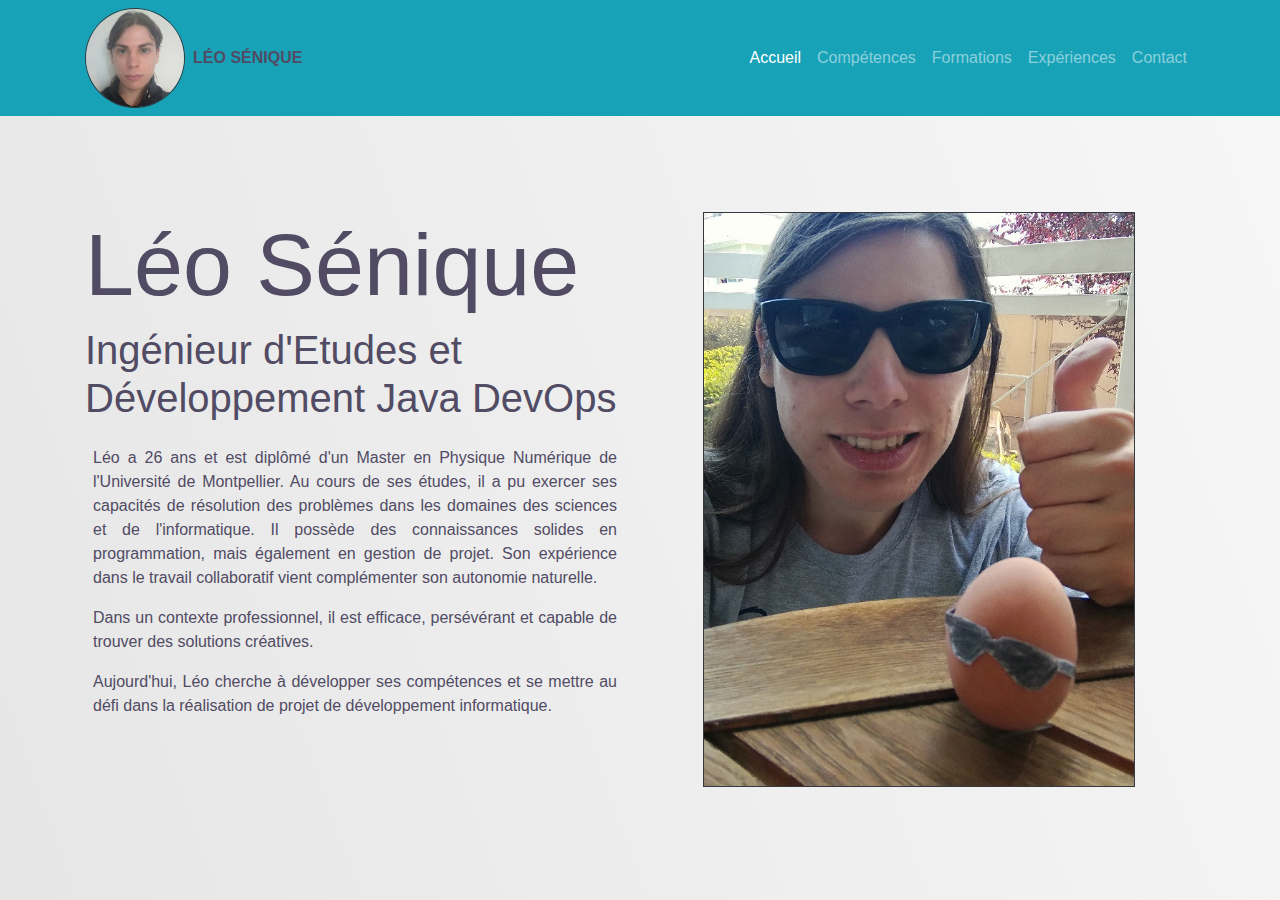
<file: index.html>
<!DOCTYPE html>
<html lang="fr">
<head>
  <meta charset="utf-8">
  <meta name="viewport" content="width=device-width, initial-scale=1, shrink-to-fit=no">
  <!-- Bootstrap CSS -->
  <link rel="stylesheet" href="https://stackpath.bootstrapcdn.com/bootstrap/4.4.1/css/bootstrap.min.css" integrity="sha384-Vkoo8x4CGsO3+Hhxv8T/Q5PaXtkKtu6ug5TOeNV6gBiFeWPGFN9MuhOf23Q9Ifjh" crossorigin="anonymous">
  <link rel="stylesheet" href="https://cdnjs.cloudflare.com/ajax/libs/font-awesome/4.7.0/css/font-awesome.min.css">
  <link rel="stylesheet" href="css/style.css">
  <title>Présentation Léo Sénique</title>
</head>
<body>
  <nav class="navbar navbar-expand-sm bg-info navbar-dark">
    <div class="container">
      <img src="images/photo-leo.jpg" class="rounded-circle d-inline-block align-middle mr-2 border border-dark" height="100" alt="Photo">
      <span class="text-uppercase font-weight-bold mr-2">Léo Sénique</span>

      <button class="navbar-toggler collapsed" type="button" data-toggle="collapse" data-target="#collapsibleNavbar">
        <span class="navbar-toggler-icon"></span>
      </button>
      <div class="collapse navbar-collapse" id="collapsibleNavbar">
        <ul class="navbar-nav ml-auto">
          <li class="nav-item active"><a href="index.html" class="nav-link">Accueil <span class="sr-only">(current)</span></a></li>
          <li class="nav-item"><a class="nav-link" href="competences.html">Compétences</a></li>
          <li class="nav-item"><a class="nav-link" href="formations.html">Formations</a></li>
          <li class="nav-item"><a class="nav-link" href="experiences.html">Expériences</a></li>
          <li class="nav-item"><a class="nav-link" href="contact.html">Contact</a></li>
        </ul>
      </div>
    </div>
  </nav>

  <!-- FOR DEMO PURPOSE-->
  <section class="py-5">
    <div class="container py-5">
      <div class="row">
        <div class="col-md-6">
          <h1 class="display-2">Léo Sénique</h1>
          <h1 class="display-5">Ingénieur d'Etudes et Développement Java DevOps</h1>
          <div class="container p-2">
            <div class="row">
              <div class="col">
                <p class="my-2 text-justify">Léo a 26 ans et est diplômé d'un Master en Physique Numérique de l'Université de Montpellier.
                  Au cours de ses études, il a pu exercer ses capacités de résolution des problèmes dans les domaines des sciences et de l'informatique.
                  Il possède des connaissances solides en programmation, mais également en gestion de projet. Son expérience dans le travail collaboratif vient complémenter son autonomie naturelle.
                </div>
              </div>
              <div class="row">
                <div class="col">
                  <p class="my-2 text-justify">Dans un contexte professionnel, il est efficace, persévérant et capable de trouver des solutions créatives.</p>
                </div>
              </div>
              <div class="row">
                <div class="col">
                  <p class="my-2 text-justify">Aujourd'hui, Léo cherche à développer ses compétences et se mettre au défi dans la réalisation de projet de développement informatique.</p>
                </div>
              </div>
          </div>
        </div>
          <div class="col-md-6">
            <img src="images/photo-lunettes.jpg" class="mx-5 d-inline-block border border-dark" width="80%" alt="Photo 2">
          </div>
      </div>
      </section>
      <script src="https://code.jquery.com/jquery-3.3.1.slim.min.js" integrity="sha384-q8i/X+965DzO0rT7abK41JStQIAqVgRVzpbzo5smXKp4YfRvH+8abtTE1Pi6jizo" crossorigin="anonymous"></script>
      <script src="https://cdnjs.cloudflare.com/ajax/libs/popper.js/1.14.3/umd/popper.min.js" integrity="sha384-ZMP7rVo3mIykV+2+9J3UJ46jBk0WLaUAdn689aCwoqbBJiSnjAK/l8WvCWPIPm49" crossorigin="anonymous"></script>
      <script src="https://stackpath.bootstrapcdn.com/bootstrap/4.1.3/js/bootstrap.min.js" integrity="sha384-ChfqqxuZUCnJSK3+MXmPNIyE6ZbWh2IMqE241rYiqJxyMiZ6OW/JmZQ5stwEULTy" crossorigin="anonymous"></script>
    </body>
    </html>
</file>
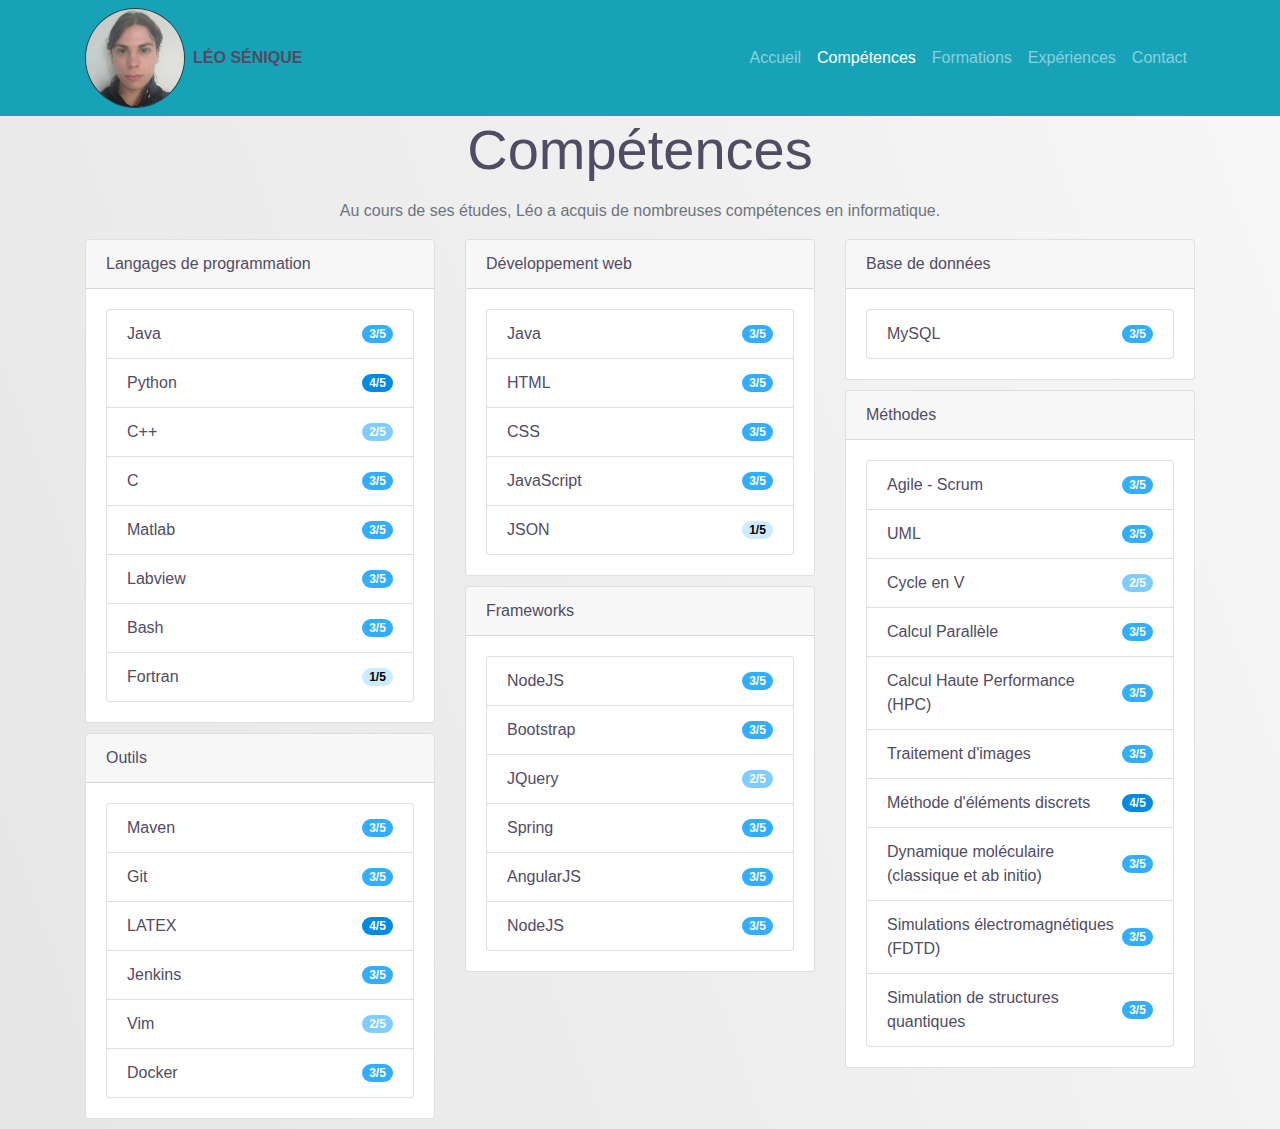
<file: competences.html>
<!DOCTYPE html>
<html lang="fr">
<head>
  <meta charset="utf-8">
  <meta name="viewport" content="width=device-width, initial-scale=1, shrink-to-fit=no">
  <!-- Bootstrap CSS -->
  <link rel="stylesheet" href="https://stackpath.bootstrapcdn.com/bootstrap/4.4.1/css/bootstrap.min.css" integrity="sha384-Vkoo8x4CGsO3+Hhxv8T/Q5PaXtkKtu6ug5TOeNV6gBiFeWPGFN9MuhOf23Q9Ifjh" crossorigin="anonymous">
  <link rel="stylesheet" href="https://cdnjs.cloudflare.com/ajax/libs/font-awesome/4.7.0/css/font-awesome.min.css">
  <link rel="stylesheet" href="css/style.css">
  <title>Compétences</title>
</head>
<body>
  <nav class="navbar navbar-expand-sm bg-info navbar-dark">
    <div class="container">
      <img src="images/photo-leo.jpg" class="rounded-circle d-inline-block align-middle mr-2 border border-dark" height="100" alt="Photo">
      <span class="text-uppercase font-weight-bold mr-2">Léo Sénique</span>

      <button class="navbar-toggler collapsed" type="button" data-toggle="collapse" data-target="#collapsibleNavbar">
        <span class="navbar-toggler-icon"></span>
      </button>
      <div class="collapse navbar-collapse" id="collapsibleNavbar">
        <ul class="navbar-nav ml-auto">
          <li class="nav-item"><a class="nav-link" href="index.html">Accueil</a></li>
          <li class="nav-item active"><a href="competences.html" class="nav-link">Compétences <span class="sr-only">(current)</span></a></li>
          <li class="nav-item"><a class="nav-link" href="formations.html">Formations</a></li>
          <li class="nav-item"><a class="nav-link" href="experiences.html">Expériences</a></li>
          <li class="nav-item"><a class="nav-link" href="contact.html">Contact</a></li>
        </ul>
      </div>
    </div>
  </nav>
  <div class="container">
    <div class="row">
      <div class="col">
        <p class="text-center display-4">Compétences</p>
        <p class="text-center text-muted">Au cours de ses études, Léo a acquis de nombreuses compétences en informatique.</p>
      </div>
    </div>
    <div class="row">
      <div class="col-md-4">
        <div class="card" style="margin-bottom: 10px">
          <div class="card-header">
            Langages de programmation
          </div>
          <div class="card-body">
            <ul class="list-group">
              <li class="list-group-item d-flex justify-content-between align-items-center">
                Java
                <span class="badge note3sur5 badge-pill">3/5</span>
              </li>
              <li class="list-group-item d-flex justify-content-between align-items-center">
                Python
                <span class="badge note4sur5 badge-pill">4/5</span>
              </li>
              <li class="list-group-item d-flex justify-content-between align-items-center">
                C++
                <span class="badge note2sur5 badge-pill">2/5</span>
              </li>
              <li class="list-group-item d-flex justify-content-between align-items-center">
                C
                <span class="badge note3sur5 badge-pill">3/5</span>
              </li>
              <li class="list-group-item d-flex justify-content-between align-items-center">
                Matlab
                <span class="badge note3sur5 badge-pill">3/5</span>
              </li>
              <li class="list-group-item d-flex justify-content-between align-items-center">
                Labview
                <span class="badge note3sur5 badge-pill">3/5</span>
              </li>
              <li class="list-group-item d-flex justify-content-between align-items-center">
                Bash
                <span class="badge note3sur5 badge-pill">3/5</span>
              </li>
              <li class="list-group-item d-flex justify-content-between align-items-center">
                Fortran
                <span class="badge note1sur5 badge-pill">1/5</span>
              </li>
            </ul>
          </div>
        </div>
        <div class="card" style="margin-bottom: 10px">
          <div class="card-header">
            Outils
          </div>
          <div class="card-body">
            <ul class="list-group">
              <li class="list-group-item d-flex justify-content-between align-items-center">
                Maven
                <span class="badge note3sur5 badge-pill">3/5</span>
              </li>
              <li class="list-group-item d-flex justify-content-between align-items-center">
                Git
                <span class="badge note3sur5 badge-pill">3/5</span>
              </li>
              <li class="list-group-item d-flex justify-content-between align-items-center">
                LATEX
                <span class="badge note4sur5 badge-pill">4/5</span>
              </li>
              <li class="list-group-item d-flex justify-content-between align-items-center">
                Jenkins
                <span class="badge note3sur5 badge-pill">3/5</span>
              </li>
              <li class="list-group-item d-flex justify-content-between align-items-center">
                Vim
                <span class="badge note2sur5 badge-pill">2/5</span>
              </li>
              <li class="list-group-item d-flex justify-content-between align-items-center">
                Docker
                <span class="badge note3sur5 badge-pill">3/5</span>
              </li>
            </ul>
          </div>
        </div>
      </div>

      <div class="col-md-4">
        <div class="card" style="margin-bottom: 10px">
          <div class="card-header">
            Développement web
          </div>
          <div class="card-body">
            <ul class="list-group">
              <li class="list-group-item d-flex justify-content-between align-items-center">
                Java
                <span class="badge note3sur5 badge-pill">3/5</span>
              </li>
              <li class="list-group-item d-flex justify-content-between align-items-center">
                HTML
                <span class="badge note3sur5 badge-pill">3/5</span>
              </li>
              <li class="list-group-item d-flex justify-content-between align-items-center">
                CSS
                <span class="badge note3sur5 badge-pill">3/5</span>
              </li>
              <li class="list-group-item d-flex justify-content-between align-items-center">
                JavaScript
                <span class="badge note3sur5 badge-pill">3/5</span>
              </li>
              <li class="list-group-item d-flex justify-content-between align-items-center">
                JSON
                <span class="badge note1sur5 badge-pill">1/5</span>
              </li>
            </ul>
          </div>
        </div>
        <div class="card" style="margin-bottom: 10px">
          <div class="card-header">
            Frameworks
          </div>
          <div class="card-body">
            <ul class="list-group">
              <li class="list-group-item d-flex justify-content-between align-items-center">
                NodeJS
                <span class="badge note3sur5 badge-pill">3/5</span>
              </li>
              <li class="list-group-item d-flex justify-content-between align-items-center">
                Bootstrap
                <span class="badge note3sur5 badge-pill">3/5</span>
              </li>
              <li class="list-group-item d-flex justify-content-between align-items-center">
                JQuery
                <span class="badge note2sur5 badge-pill">2/5</span>
              </li>
              <li class="list-group-item d-flex justify-content-between align-items-center">
                Spring
                <span class="badge note3sur5 badge-pill">3/5</span>
              </li>
              <li class="list-group-item d-flex justify-content-between align-items-center">
                AngularJS
                <span class="badge note3sur5 badge-pill">3/5</span>
              </li>
              <li class="list-group-item d-flex justify-content-between align-items-center">
                NodeJS
                <span class="badge note3sur5 badge-pill">3/5</span>
              </li>
            </ul>
          </div>
        </div>
      </div>

      <div class="col-md-4">
        <div class="card" style="margin-bottom: 10px">
          <div class="card-header">
            Base de données
          </div>
          <div class="card-body">
            <ul class="list-group">
              <li class="list-group-item d-flex justify-content-between align-items-center">
                MySQL
                <span class="badge note3sur5 badge-pill">3/5</span>
              </li>
            </ul>
          </div>
        </div>
        <div class="card" style="margin-bottom: 10px">
          <div class="card-header">
            Méthodes
          </div>
          <div class="card-body">
            <ul class="list-group">
              <li class="list-group-item d-flex justify-content-between align-items-center">
                Agile - Scrum
                <span class="badge note3sur5 badge-pill">3/5</span>
              </li>
              <li class="list-group-item d-flex justify-content-between align-items-center">
                UML
                <span class="badge note3sur5 badge-pill">3/5</span>
              </li>
              <li class="list-group-item d-flex justify-content-between align-items-center">
                Cycle en V
                <span class="badge note2sur5 badge-pill">2/5</span>
              </li>
              <li class="list-group-item d-flex justify-content-between align-items-center">
                Calcul Parallèle
                <span class="badge note3sur5 badge-pill">3/5</span>
              </li>
              <li class="list-group-item d-flex justify-content-between align-items-center">
                Calcul Haute Performance (HPC)
                <span class="badge note3sur5 badge-pill">3/5</span>
              </li>
              <li class="list-group-item d-flex justify-content-between align-items-center">
                Traitement d'images
                <span class="badge note3sur5 badge-pill">3/5</span>
              </li>
              <li class="list-group-item d-flex justify-content-between align-items-center">
                Méthode d'éléments discrets
                <span class="badge note4sur5 badge-pill">4/5</span>
              </li>
              <li class="list-group-item d-flex justify-content-between align-items-center">
                Dynamique moléculaire (classique et ab initio)
                <span class="badge note3sur5 badge-pill">3/5</span>
              </li>
              <li class="list-group-item d-flex justify-content-between align-items-center">
                Simulations électromagnétiques (FDTD)
                <span class="badge note3sur5 badge-pill">3/5</span>
              </li>
              <li class="list-group-item d-flex justify-content-between align-items-center">
                Simulation de structures quantiques
                <span class="badge note3sur5 badge-pill">3/5</span>
              </li>
            </ul>
          </div>
        </div>
      </div>
    </div>

  </div>
  <script src="https://code.jquery.com/jquery-3.3.1.slim.min.js" integrity="sha384-q8i/X+965DzO0rT7abK41JStQIAqVgRVzpbzo5smXKp4YfRvH+8abtTE1Pi6jizo" crossorigin="anonymous"></script>
  <script src="https://cdnjs.cloudflare.com/ajax/libs/popper.js/1.14.3/umd/popper.min.js" integrity="sha384-ZMP7rVo3mIykV+2+9J3UJ46jBk0WLaUAdn689aCwoqbBJiSnjAK/l8WvCWPIPm49" crossorigin="anonymous"></script>
  <script src="https://stackpath.bootstrapcdn.com/bootstrap/4.1.3/js/bootstrap.min.js" integrity="sha384-ChfqqxuZUCnJSK3+MXmPNIyE6ZbWh2IMqE241rYiqJxyMiZ6OW/JmZQ5stwEULTy" crossorigin="anonymous"></script>
</body>
</html>
</file>
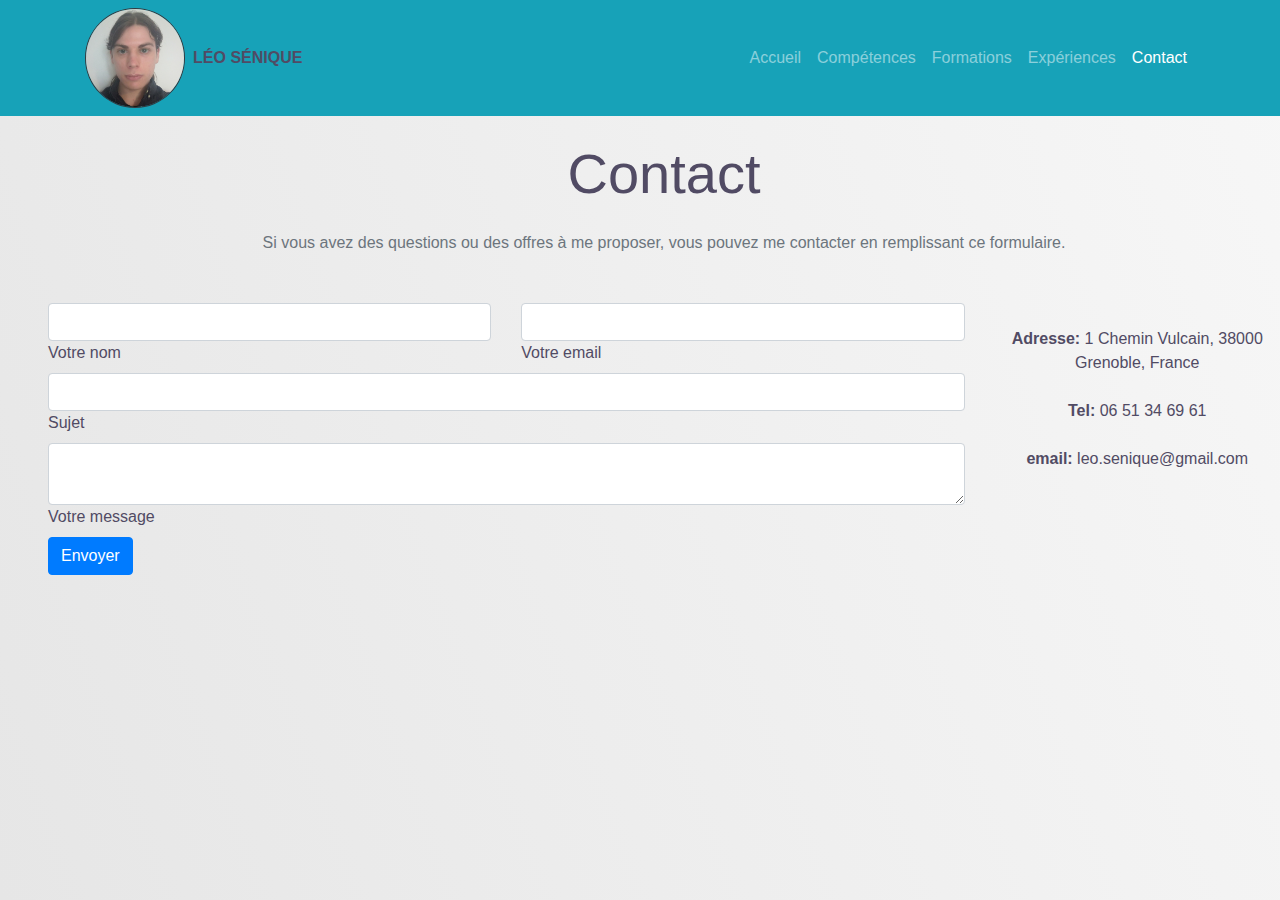
<file: contact.html>
<!DOCTYPE html>
<html lang="fr">
<head>
  <meta charset="utf-8">
  <meta name="viewport" content="width=device-width, initial-scale=1, shrink-to-fit=no">
  <!-- Bootstrap CSS -->
  <link rel="stylesheet" href="https://stackpath.bootstrapcdn.com/bootstrap/4.4.1/css/bootstrap.min.css" integrity="sha384-Vkoo8x4CGsO3+Hhxv8T/Q5PaXtkKtu6ug5TOeNV6gBiFeWPGFN9MuhOf23Q9Ifjh" crossorigin="anonymous">
  <link rel="stylesheet" href="https://cdnjs.cloudflare.com/ajax/libs/font-awesome/4.7.0/css/font-awesome.min.css">
  <link rel="stylesheet" href="css/style.css">
  <title>Contact</title>
</head>
<body>
  <nav class="navbar navbar-expand-sm bg-info navbar-dark">
    <div class="container">
      <img src="images/photo-leo.jpg" class="rounded-circle d-inline-block align-middle mr-2 border border-dark" height="100" alt="Photo">
      <span class="text-uppercase font-weight-bold mr-2">Léo Sénique</span>

      <button class="navbar-toggler collapsed" type="button" data-toggle="collapse" data-target="#collapsibleNavbar">
        <span class="navbar-toggler-icon"></span>
      </button>
      <div class="collapse navbar-collapse" id="collapsibleNavbar">
        <ul class="navbar-nav ml-auto">
          <li class="nav-item"><a class="nav-link" href="index.html">Accueil</a></li>
          <li class="nav-item"><a class="nav-link" href="competences.html">Compétences</a></li>
          <li class="nav-item"><a class="nav-link" href="formations.html">Formations</a></li>
          <li class="nav-item"><a class="nav-link" href="experiences.html">Expériences</a></li>
          <li class="nav-item active"><a href="contact.html" class="nav-link">Contact <span class="sr-only">(current)</span></a></li>
        </ul>
      </div>
    </div>
  </nav>
  <section class="mb-4 ml-5">
    <h2 class="text-center display-4 my-4">Contact</h2>
    <p class="text-center text-muted mb-5">Si vous avez des questions ou des offres à me proposer, vous pouvez me contacter en remplissant ce formulaire.</p>

    <div class="row">

      <div class="col-md-9 mb-md-0 mb-5">
        <form id="contact-form" name="contact-form" action="mail.php" method="POST">
          <div class="row">
            <div class="col-md-6">
              <div class="md-form mb-0">
                <input type="text" id="name" name="name" class="form-control">
                <label for="name" class="">Votre nom</label>
              </div>
            </div>
            <div class="col-md-6">
              <div class="md-form mb-0">
                <input type="text" id="email" name="email" class="form-control">
                <label for="email" class="">Votre email</label>
              </div>
            </div>
          </div>
          <div class="row">
            <div class="col-md-12">
              <div class="md-form mb-0">
                <input type="text" id="subject" name="subject" class="form-control">
                <label for="subject" class="">Sujet</label>
              </div>
            </div>
          </div>
          <div class="row">
            <div class="col-md-12">
              <div class="md-form">
                <textarea type="text" id="message" name="message" rows="2" class="form-control md-textarea"></textarea>
                <label for="message">Votre message</label>
              </div>
            </div>
          </div>
        </form>

        <div class="text-center text-md-left">
          <a class="btn btn-primary text-white" onclick="document.getElementById('contact-form').submit();">Envoyer</a>
        </div>
        <div class="status"></div>
      </div>

      <div class="col-md-3 text-center">
        <ul class="list-unstyled mb-0">
          <li>
            <p class="mt-4"><b>Adresse:</b> 1 Chemin Vulcain, 38000 Grenoble, France</p>
          </li>

          <li>
            <p class="mt-4"><b>Tel:</b> 06 51 34 69 61</p>
          </li>

          <li>
            <p class="mt-4"><b>email:</b> leo.senique@gmail.com</p>
          </li>
        </ul>
      </div>
    </div>
  </section>
  <script src="https://code.jquery.com/jquery-3.3.1.slim.min.js" integrity="sha384-q8i/X+965DzO0rT7abK41JStQIAqVgRVzpbzo5smXKp4YfRvH+8abtTE1Pi6jizo" crossorigin="anonymous"></script>
  <script src="https://cdnjs.cloudflare.com/ajax/libs/popper.js/1.14.3/umd/popper.min.js" integrity="sha384-ZMP7rVo3mIykV+2+9J3UJ46jBk0WLaUAdn689aCwoqbBJiSnjAK/l8WvCWPIPm49" crossorigin="anonymous"></script>
  <script src="https://stackpath.bootstrapcdn.com/bootstrap/4.1.3/js/bootstrap.min.js" integrity="sha384-ChfqqxuZUCnJSK3+MXmPNIyE6ZbWh2IMqE241rYiqJxyMiZ6OW/JmZQ5stwEULTy" crossorigin="anonymous"></script>
</body>
</html>
</file>
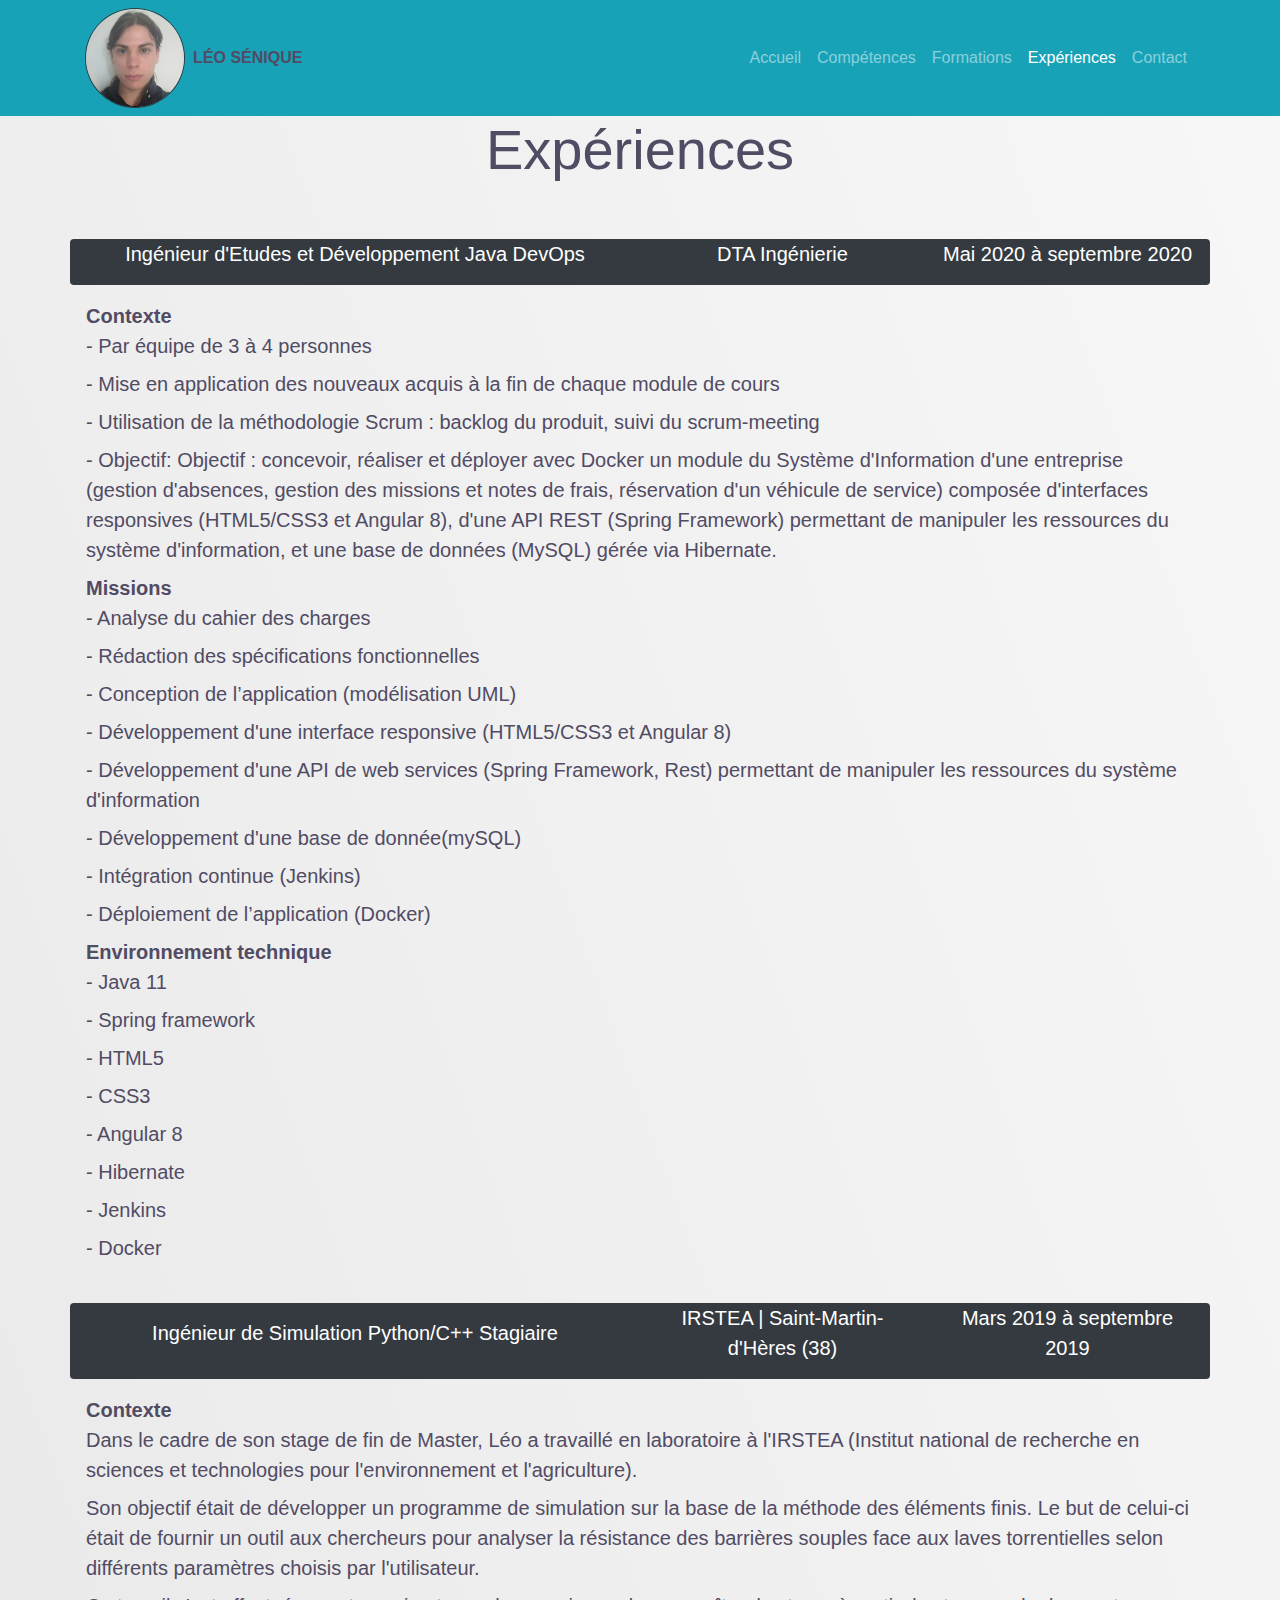
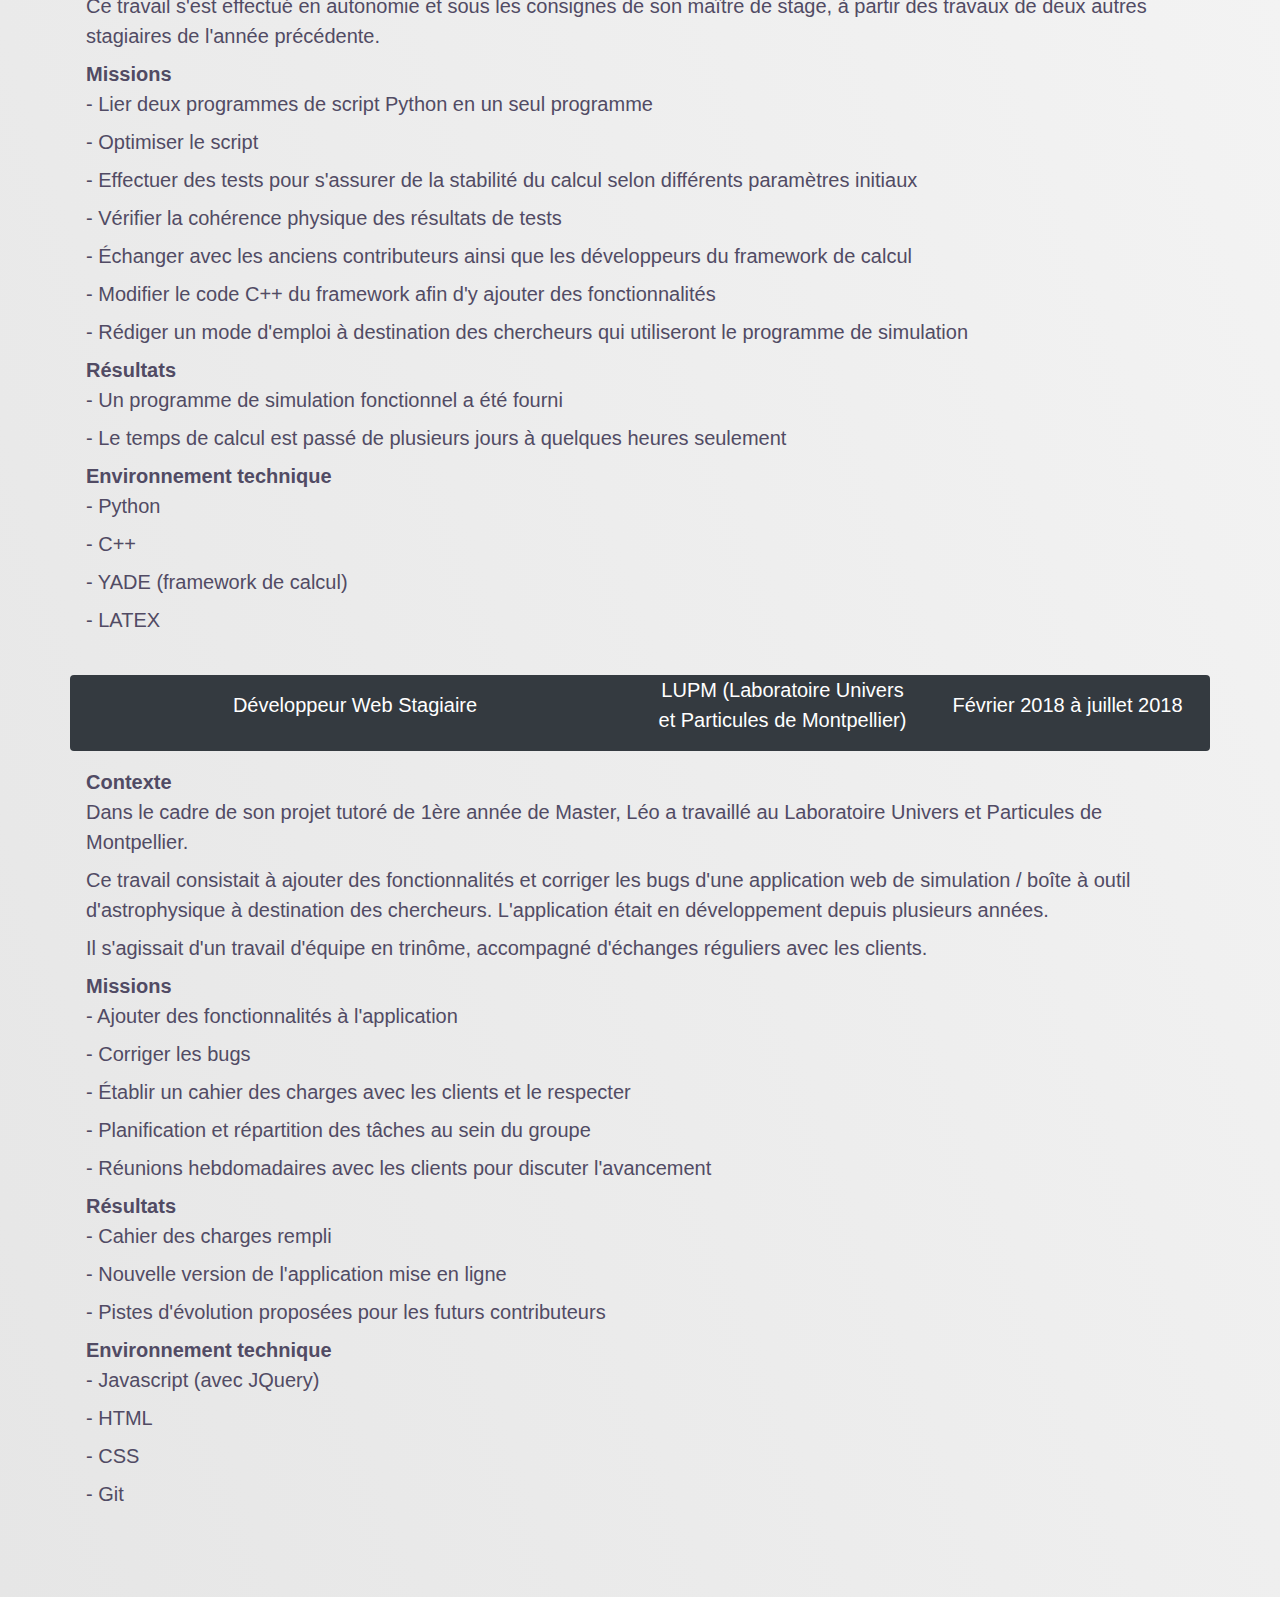
<file: experiences.html>
<!DOCTYPE html>
<html lang="fr">
<head>
  <meta charset="utf-8">
  <meta name="viewport" content="width=device-width, initial-scale=1, shrink-to-fit=no">
  <!-- Bootstrap CSS -->
  <link rel="stylesheet" href="https://stackpath.bootstrapcdn.com/bootstrap/4.4.1/css/bootstrap.min.css" integrity="sha384-Vkoo8x4CGsO3+Hhxv8T/Q5PaXtkKtu6ug5TOeNV6gBiFeWPGFN9MuhOf23Q9Ifjh" crossorigin="anonymous">
  <link rel="stylesheet" href="https://cdnjs.cloudflare.com/ajax/libs/font-awesome/4.7.0/css/font-awesome.min.css">
  <link rel="stylesheet" href="css/style.css">
  <title>Expériences</title>
</head>
<body>
  <nav class="navbar navbar-expand-sm bg-info navbar-dark">
    <div class="container">
      <img src="images/photo-leo.jpg" class="rounded-circle d-inline-block align-middle mr-2 border border-dark" height="100" alt="Photo">
      <span class="text-uppercase font-weight-bold mr-2">Léo Sénique</span>

      <button class="navbar-toggler collapsed" type="button" data-toggle="collapse" data-target="#collapsibleNavbar">
        <span class="navbar-toggler-icon"></span>
      </button>
      <div class="collapse navbar-collapse" id="collapsibleNavbar">
        <ul class="navbar-nav ml-auto">
          <li class="nav-item"><a class="nav-link" href="index.html">Accueil</a></li>
          <li class="nav-item"><a class="nav-link" href="competences.html">Compétences</a></li>
          <li class="nav-item"><a class="nav-link" href="formations.html">Formations</a></li>
          <li class="nav-item active"><a href="experiences.html" class="nav-link">Expériences <span class="sr-only">(current)</span></a></li>
          <li class="nav-item"><a class="nav-link" href="contact.html">Contact</a></li>
        </ul>
      </div>
    </div>
  </nav>
  <div class="container">
    <div class="row">
      <div class="col mb-5">
        <h3 class="text-center display-4">Expériences</h3>
      </div>
    </div>
    <div class="row bg-dark text-white align-center rounded vertical-align">
      <div class="col-md-6">
        <p class="lead text-center"> <b>Ingénieur d'Etudes et Développement Java DevOps</b></p>
      </div>
      <div class="col-md-3">
        <p class="lead text-center"><b>DTA Ingénierie</b></p>
      </div>
      <div class="col-md-3">
        <p class="lead text-center"><b>Mai 2020 à septembre 2020</b></p>
      </div>
    </div>
    <div class="row p-3">
      <dl class="lead">
        <dt>Contexte</dt>
        <dd>- Par équipe de 3 à 4 personnes</dd>
        <dd>- Mise en application des nouveaux acquis à la fin de chaque module de cours</dd>
        <dd>- Utilisation de la méthodologie Scrum : backlog du produit, suivi du scrum-meeting</dd>
        <dd>- Objectif: Objectif : concevoir, réaliser et déployer avec Docker un module du Système d'Information
          d'une entreprise (gestion d'absences, gestion des missions et notes de frais, réservation d'un véhicule de service)
          composée d'interfaces responsives (HTML5/CSS3 et Angular 8), d'une API REST (Spring Framework) permettant de manipuler
          les ressources du système d'information, et une base de données (MySQL) gérée via Hibernate.</dd>
          <dt>Missions</dt>
          <dd>- Analyse du cahier des charges</dd>
          <dd>- Rédaction des spécifications fonctionnelles</dd>
          <dd>- Conception de l’application (modélisation UML)</dd>
          <dd>- Développement d'une interface responsive (HTML5/CSS3 et Angular 8)</dd>
          <dd>- Développement d'une API de web services (Spring Framework, Rest) permettant de manipuler les ressources du système d'information</dd>
          <dd>- Développement d'une base de donnée(mySQL)</dd>
          <dd>- Intégration continue (Jenkins)</dd>
          <dd>- Déploiement de l’application (Docker)</dd>
          <dt>Environnement technique</dt>
          <dd>- Java 11</dd>
          <dd>- Spring framework</dd>
          <dd>- HTML5</dd>
          <dd>- CSS3</dd>
          <dd>- Angular 8</dd>
          <dd>- Hibernate</dd>
          <dd>- Jenkins</dd>
          <dd>- Docker</dd>
        </dl>
      </div>
      <div class="row bg-dark text-white align-center rounded vertical-align">
        <div class="col-md-6">
          <p class="lead text-center"> <b>Ingénieur de Simulation Python/C++ Stagiaire</b></p>
        </div>
        <div class="col-md-3">
          <p class="lead text-center"><b>IRSTEA |  Saint-Martin-d'Hères (38)</b></p>
        </div>
        <div class="col-md-3">
          <p class="lead text-center"><b> Mars 2019 à septembre 2019</b></p>
        </div>
      </div>
      <div class="row p-3">
        <dl class="lead">
          <dt>Contexte</dt>
          <dd>Dans le cadre de son stage de fin de Master, Léo a travaillé en laboratoire à
            l'IRSTEA (Institut national de recherche en sciences et technologies pour l'environnement
            et l'agriculture).</dd>
            <dd>Son objectif était de développer un programme de simulation sur la base de la
              méthode des éléments finis. Le but de celui-ci était de fournir un outil aux chercheurs
              pour analyser la résistance des barrières souples face aux laves torrentielles selon différents
              paramètres choisis par l'utilisateur.</dd>
              <dd>Ce travail s'est effectué en autonomie et sous les consignes de son maître de
                stage, à partir des travaux de deux autres stagiaires de l'année précédente.</dd>
                <dt>Missions</dt>
                <dd>- Lier deux programmes de script Python en un seul programme</dd>
                <dd>- Optimiser le script</dd>
                <dd>- Effectuer des tests pour s'assurer de la stabilité du calcul selon différents paramètres initiaux</dd>
                <dd>- Vérifier la cohérence physique des résultats de tests</dd>
                <dd>- Échanger avec les anciens contributeurs ainsi que les développeurs du framework de calcul</dd>
                <dd>- Modifier le code C++ du framework afin d'y ajouter des fonctionnalités</dd>
                <dd>- Rédiger un mode d'emploi à destination des chercheurs qui utiliseront le programme de simulation</dd>
                <dt>Résultats</dt>
                <dd>- Un programme de simulation fonctionnel a été fourni</dd>
                <dd>- Le temps de calcul est passé de plusieurs jours à quelques heures seulement</dd>
                <dt>Environnement technique</dt>
                <dd>- Python</dd>
                <dd>- C++</dd>
                <dd>- YADE (framework de calcul)</dd>
                <dd>- LATEX</dd>
              </dl>
            </div>
            <div class="row bg-dark text-white align-center rounded vertical-align">
              <div class="col-md-6">
                <p class="lead text-center"> <b>Développeur Web Stagiaire</b></p>
              </div>
              <div class="col-md-3">
                <p class="lead text-center"><b>LUPM (Laboratoire Univers et Particules de Montpellier)</b></p>
              </div>
              <div class="col-md-3">
                <p class="lead text-center"><b>  Février 2018 à juillet 2018</b></p>
              </div>
            </div>
            <div class="row p-3 mb-5">
              <dl class="lead">
                <dt>Contexte</dt>
                <dd>Dans le cadre de son projet tutoré de 1ère année de Master, Léo a travaillé au Laboratoire Univers et Particules de Montpellier.</dd>
                <dd>Ce travail consistait à ajouter des fonctionnalités et corriger les bugs d'une application web de
                  simulation / boîte à outil d'astrophysique à destination des chercheurs. L'application était en
                  développement depuis plusieurs années.</dd>
                  <dd>Il s'agissait d'un travail d'équipe en trinôme, accompagné d'échanges réguliers avec les clients.</dd>
                  <dt>Missions</dt>
                  <dd>- Ajouter des fonctionnalités à l'application</dd>
                  <dd>- Corriger les bugs</dd>
                  <dd>- Établir un cahier des charges avec les clients et le respecter</dd>
                  <dd>- Planification et répartition des tâches au sein du groupe</dd>
                  <dd>- Réunions hebdomadaires avec les clients pour discuter l'avancement</dd>
                  <dt>Résultats</dt>
                  <dd>- Cahier des charges rempli</dd>
                  <dd>- Nouvelle version de l'application mise en ligne</dd>
                  <dd>- Pistes d'évolution proposées pour les futurs contributeurs</dd>
                  <dt>Environnement technique</dt>
                  <dd>- Javascript (avec JQuery)</dd>
                  <dd>- HTML</dd>
                  <dd>- CSS</dd>
                  <dd>- Git</dd>
                </dl>
              </div>
            </div>

            <script src="https://code.jquery.com/jquery-3.3.1.slim.min.js" integrity="sha384-q8i/X+965DzO0rT7abK41JStQIAqVgRVzpbzo5smXKp4YfRvH+8abtTE1Pi6jizo" crossorigin="anonymous"></script>
            <script src="https://cdnjs.cloudflare.com/ajax/libs/popper.js/1.14.3/umd/popper.min.js" integrity="sha384-ZMP7rVo3mIykV+2+9J3UJ46jBk0WLaUAdn689aCwoqbBJiSnjAK/l8WvCWPIPm49" crossorigin="anonymous"></script>
            <script src="https://stackpath.bootstrapcdn.com/bootstrap/4.1.3/js/bootstrap.min.js" integrity="sha384-ChfqqxuZUCnJSK3+MXmPNIyE6ZbWh2IMqE241rYiqJxyMiZ6OW/JmZQ5stwEULTy" crossorigin="anonymous"></script>
          </body>
          </html>
</file>
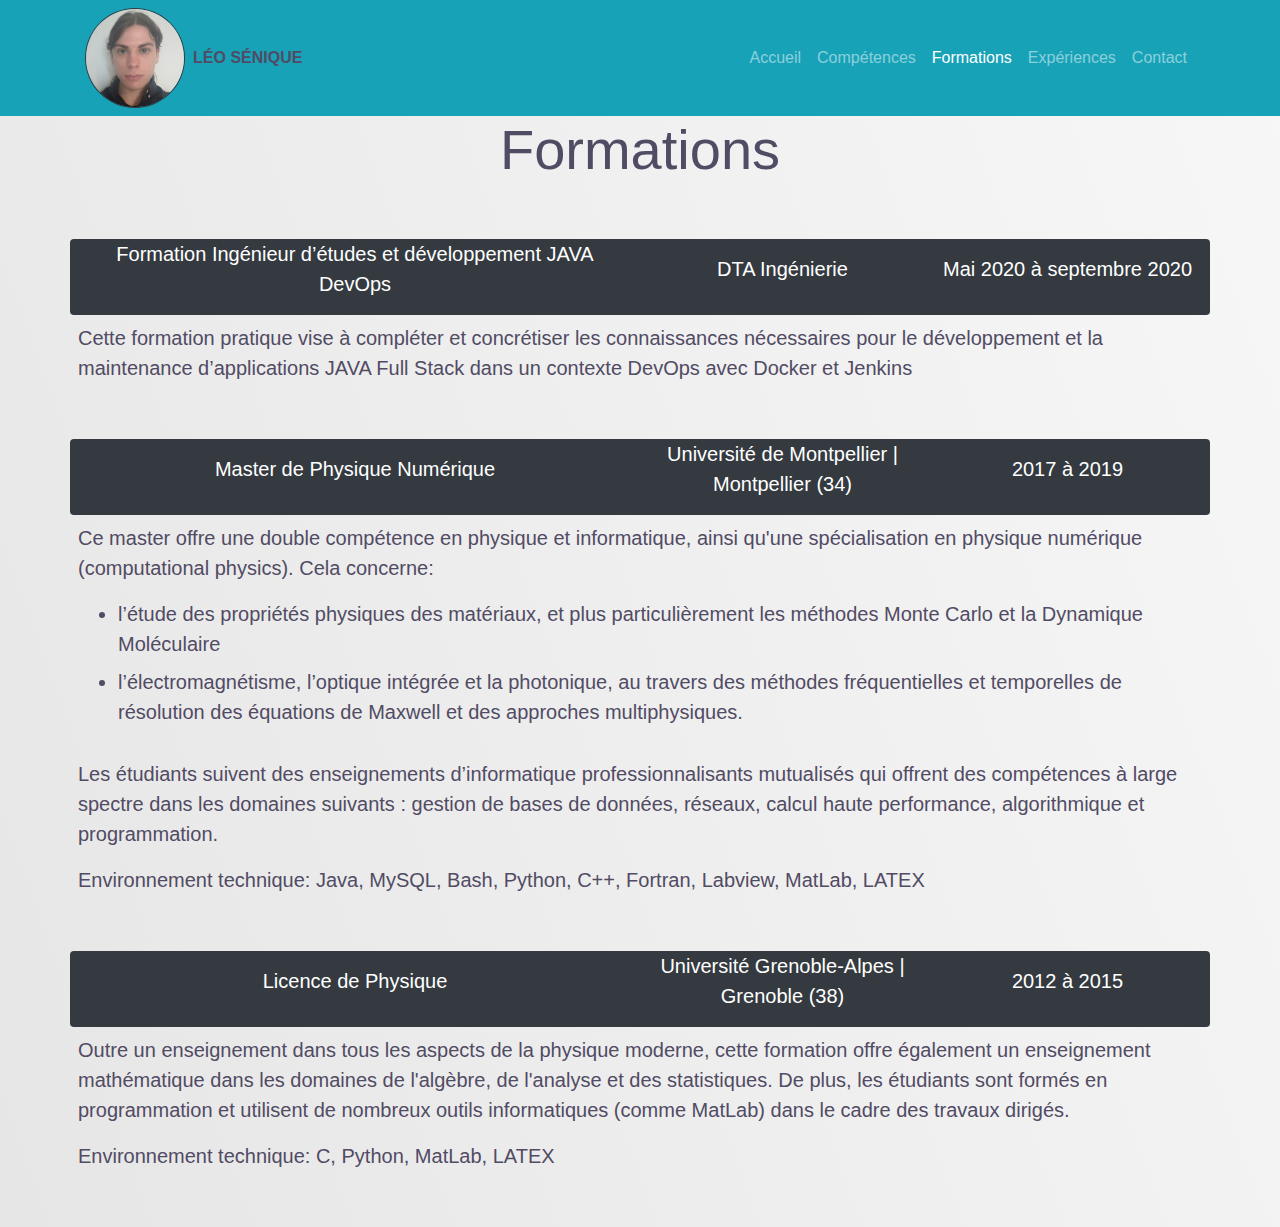
<file: formations.html>
<!DOCTYPE html>
<html lang="fr">
<head>
  <meta charset="utf-8">
  <meta name="viewport" content="width=device-width, initial-scale=1, shrink-to-fit=no">
  <!-- Bootstrap CSS -->
  <link rel="stylesheet" href="https://stackpath.bootstrapcdn.com/bootstrap/4.4.1/css/bootstrap.min.css" integrity="sha384-Vkoo8x4CGsO3+Hhxv8T/Q5PaXtkKtu6ug5TOeNV6gBiFeWPGFN9MuhOf23Q9Ifjh" crossorigin="anonymous">
  <link rel="stylesheet" href="https://cdnjs.cloudflare.com/ajax/libs/font-awesome/4.7.0/css/font-awesome.min.css">
  <link rel="stylesheet" href="css/style.css">
  <title>Formations</title>
</head>
<body>
  <nav class="navbar navbar-expand-sm bg-info navbar-dark">
    <div class="container">
      <img src="images/photo-leo.jpg" class="rounded-circle d-inline-block align-middle mr-2 border border-dark" height="100" alt="Photo">
      <span class="text-uppercase font-weight-bold mr-2">Léo Sénique</span>

      <button class="navbar-toggler collapsed" type="button" data-toggle="collapse" data-target="#collapsibleNavbar">
        <span class="navbar-toggler-icon"></span>
      </button>
      <div class="collapse navbar-collapse" id="collapsibleNavbar">
        <ul class="navbar-nav ml-auto">
          <li class="nav-item"><a class="nav-link" href="index.html">Accueil</a></li>
          <li class="nav-item"><a class="nav-link" href="competences.html">Compétences</a></li>
          <li class="nav-item active"><a href="formations.html" class="nav-link">Formations <span class="sr-only">(current)</span></a></li>
          <li class="nav-item"><a class="nav-link" href="experiences.html">Expériences</a></li>
          <li class="nav-item"><a class="nav-link" href="contact.html">Contact</a></li>
        </ul>
      </div>
    </div>
  </nav>

  <div class="container">
    <div class="row">
      <div class="col mb-5">
        <h3 class="text-center display-4">Formations</h3>
      </div>
    </div>
    <div class="row bg-dark text-white align-center rounded vertical-align">
      <div class="col-md-6">
        <p class="lead text-center"> <b>Formation Ingénieur d’études et développement JAVA DevOps</b></p>
      </div>
      <div class="col-md-3">
        <p class="lead text-center"><b>DTA Ingénierie</b></p>
      </div>
      <div class="col-md-3">
        <p class="lead text-center"><b>Mai 2020 à septembre 2020</b></p>
      </div>
    </div>
    <div class="row">
      <p class="m-2 lead">Cette formation pratique vise à compléter et concrétiser les connaissances nécessaires pour le
        développement et la maintenance d’applications JAVA Full Stack dans un contexte DevOps avec Docker et Jenkins</p>
      </div>
      <div class="row bg-dark text-white align-center rounded vertical-align mt-5">
        <div class="col-md-6">
          <p class="lead text-center"> <b>Master de Physique Numérique</b></p>
        </div>
        <div class="col-md-3">
          <p class="lead text-center"><b>Université de Montpellier | Montpellier (34)</b></p>
        </div>
        <div class="col-md-3">
          <p class="lead text-center"><b>2017 à 2019</b></p>
        </div>
      </div>
      <div class="row">
        <p class="m-2 lead">Ce master offre une double compétence en physique et informatique, ainsi qu'une spécialisation en physique numérique (computational physics). Cela concerne:</p>
        <ul>
          <li class="m-2 lead">l’étude des propriétés physiques des matériaux, et plus particulièrement les méthodes Monte Carlo et la Dynamique Moléculaire</li>
          <li class="m-2 lead">l’électromagnétisme, l’optique intégrée et la photonique, au travers des méthodes fréquentielles et temporelles
            de résolution des équations de Maxwell et des approches multiphysiques.</li>
          </ul>
          <p class="m-2 lead">Les étudiants suivent des enseignements d’informatique professionnalisants mutualisés qui offrent des compétences
            à large spectre dans les domaines suivants : gestion de bases de données, réseaux, calcul haute performance, algorithmique et programmation.</p>
            <p class="m-2 lead">Environnement technique: Java, MySQL, Bash, Python, C++, Fortran, Labview, MatLab, LATEX</p>
          </div>
          <div class="row bg-dark text-white align-center rounded vertical-align mt-5">
            <div class="col-md-6">
              <p class="lead text-center"> <b>Licence de Physique</b></p>
            </div>
            <div class="col-md-3">
              <p class="lead text-center"><b>Université Grenoble-Alpes | Grenoble (38)</b></p>
            </div>
            <div class="col-md-3">
              <p class="lead text-center"><b>2012 à 2015</b></p>
            </div>
          </div>
          <div class="row mb-5">
            <p class="m-2 lead">Outre un enseignement dans tous les aspects de la physique moderne, cette formation offre également un enseignement mathématique
              dans les domaines de l'algèbre, de l'analyse et des statistiques. De plus, les étudiants sont formés en programmation et utilisent de nombreux
              outils informatiques (comme MatLab) dans le cadre des travaux dirigés.</p>
              <p class="m-2 lead">Environnement technique: C, Python, MatLab, LATEX</p>
            </div>
          </div>


          <script src="https://code.jquery.com/jquery-3.3.1.slim.min.js" integrity="sha384-q8i/X+965DzO0rT7abK41JStQIAqVgRVzpbzo5smXKp4YfRvH+8abtTE1Pi6jizo" crossorigin="anonymous"></script>
          <script src="https://cdnjs.cloudflare.com/ajax/libs/popper.js/1.14.3/umd/popper.min.js" integrity="sha384-ZMP7rVo3mIykV+2+9J3UJ46jBk0WLaUAdn689aCwoqbBJiSnjAK/l8WvCWPIPm49" crossorigin="anonymous"></script>
          <script src="https://stackpath.bootstrapcdn.com/bootstrap/4.1.3/js/bootstrap.min.js" integrity="sha384-ChfqqxuZUCnJSK3+MXmPNIyE6ZbWh2IMqE241rYiqJxyMiZ6OW/JmZQ5stwEULTy" crossorigin="anonymous"></script>
        </body>
        </html>
</file>
<file: css/style.css>
body {
  background: linear-gradient(70deg, #e6e6e6, #f7f7f7);
  color: #514B64;
  min-height: 100vh;
}
.note5sur5{
  color: #fff;
  background-color: #005c99;
}
.note4sur5{
  color: #fff;
  background-color: #008ae6;
}
.note3sur5 {
  color: #fff;
  background-color: #33adff;
}
.note2sur5 {
  color: #fff;
  background-color: #80ccff;
}
.note1sur5 {
  color: #000;
  background-color: #ccebff;
}
.vertical-align {
    display: flex;
    align-items: center;
}
</file>
